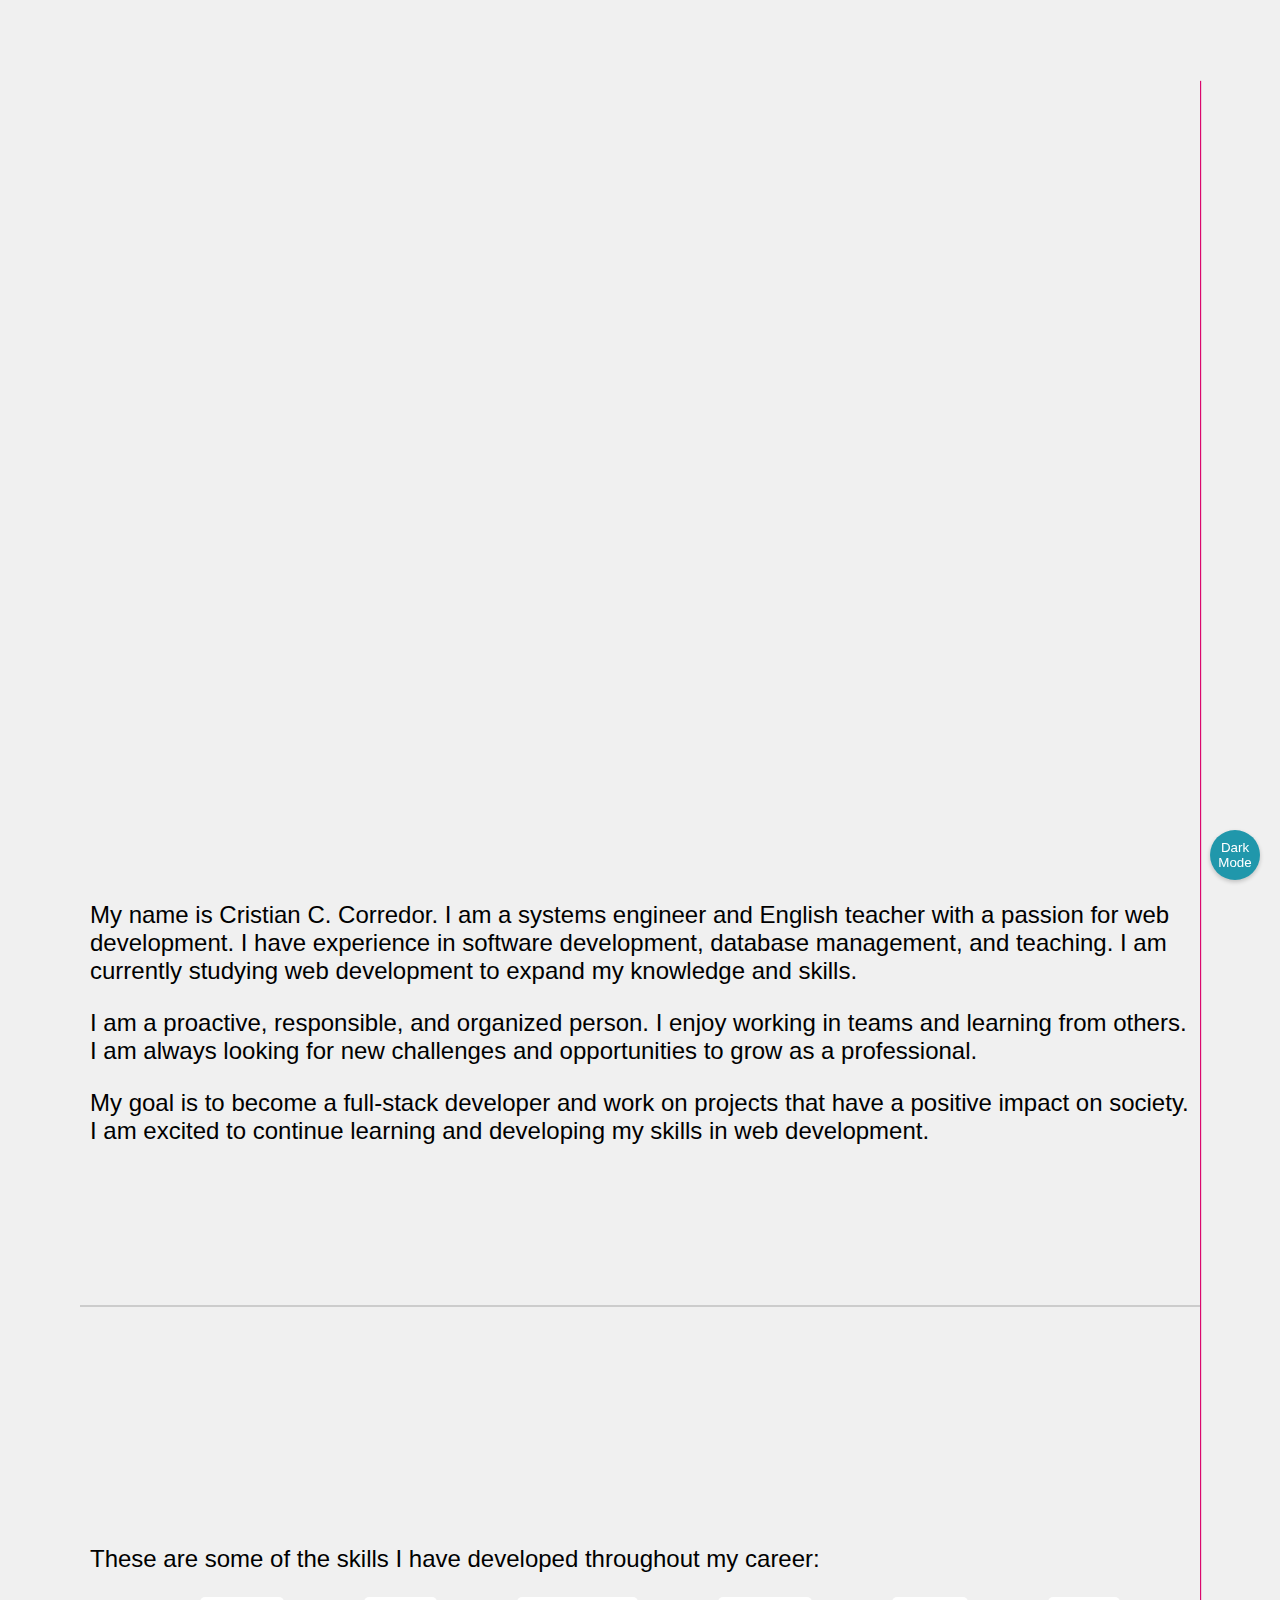
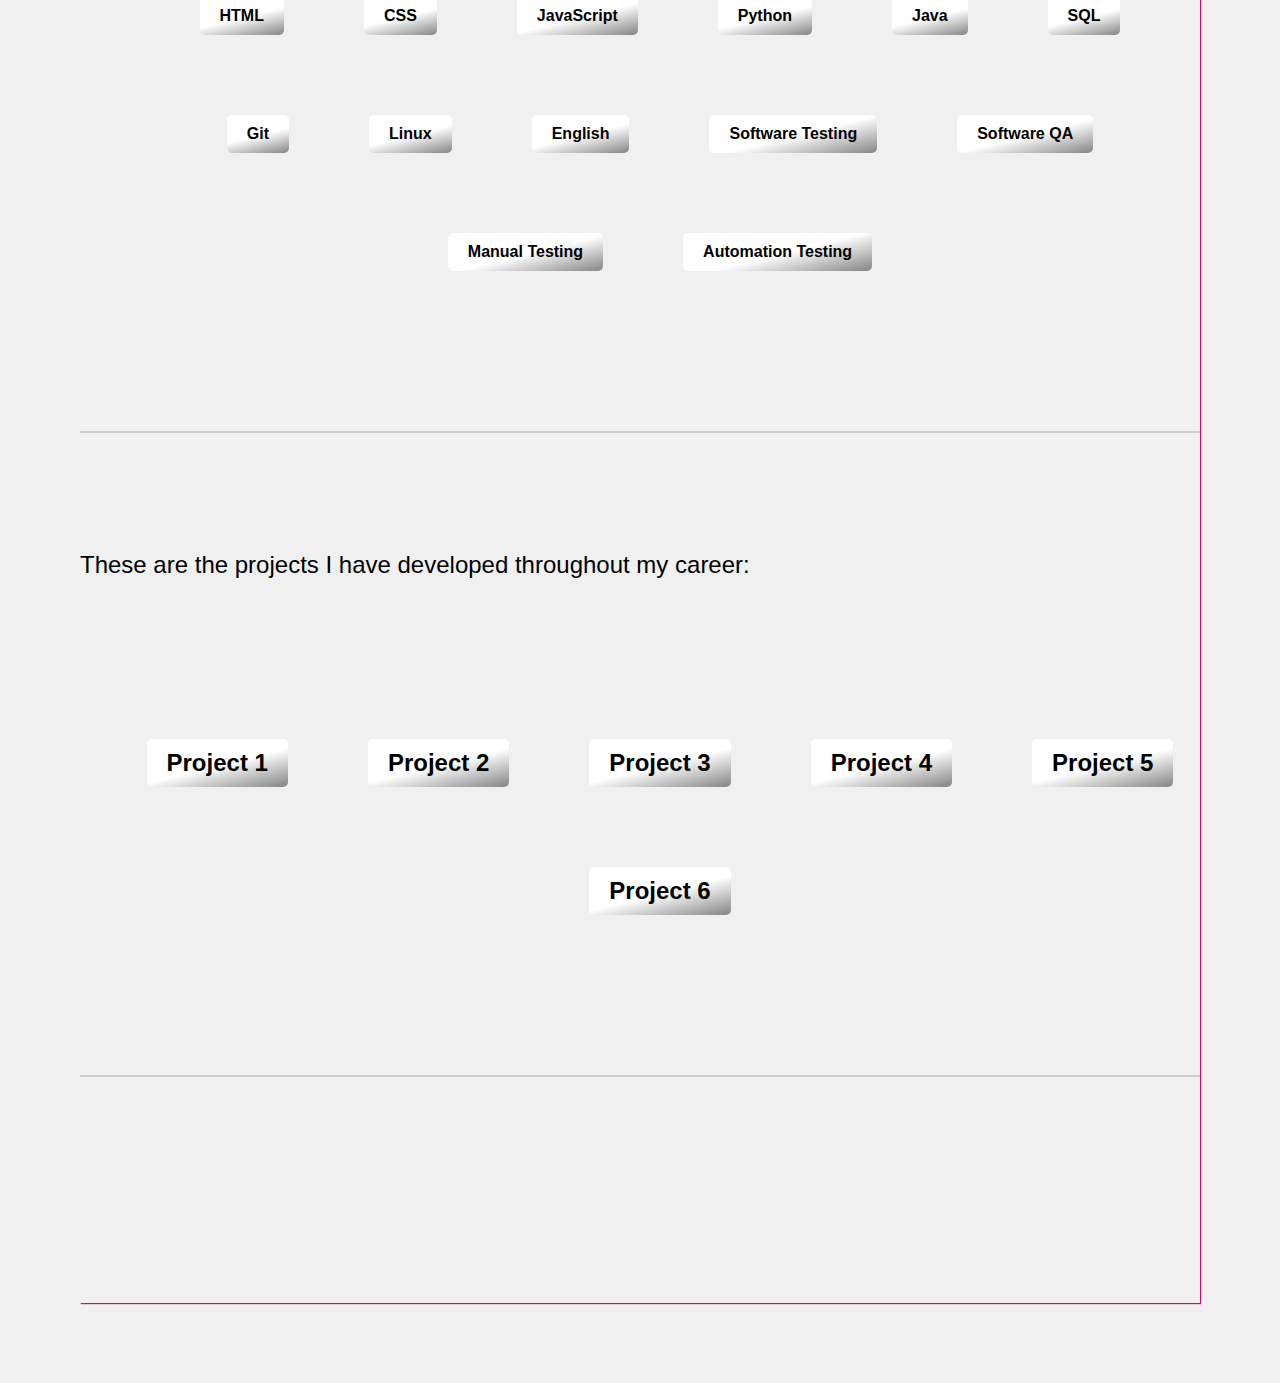
<file: index.html>
<!DOCTYPE html>
<html lang="es">
<head>
    <meta charset="UTF-8">
    <meta name="viewport" content="width=device-width, initial-scale=1.0">
    <meta name="description" content="Cristian C. Corredor's portfolio showcasing skills, projects, and contact information.">
    <meta name="keywords" content="Cristian C. Corredor, portfolio, systems engineer, English teacher, web development, projects">
    <meta name="author" content="Cristian C. Corredor">
    <link rel="stylesheet" href="estilos/styles.css">
    <link rel="stylesheet" href="estilos/responsive.css">
    <link rel="stylesheet" href="https://cdnjs.cloudflare.com/ajax/libs/font-awesome/5.15.4/css/all.min.css">

    <title>Mi Proyecto</title>
</head>
<body>
    <div class="container">
        <header>
            <div class="photo"><img src="assets/img/logo.jpg" alt="Logo"></div>
            <nav>
                <ul>
                    <li><a href="#about-section">About</a></li>
                    <li><a href="#skills-section">Skills</a></li>
                    <li><a href="#projects-section">Projects</a></li>
                    <li><a href="contact.html">Contact</a></li>
                </ul>
            </nav>
            <section class="main-section">
                <div>
                    <h1>Cristian C. Corredor</h1>
                    <p>Systems Engineer and English Teacher</p>
                    <p>Web Development Student</p>
                </div>
                <p>Welcome to my portfolio! Here you will find information about my skills, projects, and how to contact me. I am passionate about web development and always eager to learn new technologies.</p>
            </section>
        </header>
        <main>
            <section id="about-section" class="about-section">
                <h2>About</h2>
                <div class="about-content">
                    <div class="about-text">
                        <p>My name is Cristian C. Corredor. I am a systems engineer and English teacher with a passion for web development. I have experience in software development, database management, and teaching. I am currently studying web development to expand my knowledge and skills.</p>
                        <p>I am a proactive, responsible, and organized person. I enjoy working in teams and learning from others. I am always looking for new challenges and opportunities to grow as a professional.</p>
                        <p>My goal is to become a full-stack developer and work on projects that have a positive impact on society. I am excited to continue learning and developing my skills in web development.</p>
                    </div>
                </div>
            </section>
            <div class="section-divider"></div>
            <section id="skills-section" class="skills-section">
                <h2>Skills</h2>
                <div class="skills-content">
                    <div class="skills-text">
                        <p>These are some of the skills I have developed throughout my career:</p>
                        <ul>
                            <li>HTML</li>
                            <li>CSS</li>
                            <li>JavaScript</li>
                            <li>Python</li>
                            <li>Java</li>
                            <li>SQL</li>
                            <li>Git</li>
                            <li>Linux</li>
                            <li>English</li>
                            <li>Software Testing</li>
                            <li>Software QA</li>
                            <li>Manual Testing</li>
                            <li>Automation Testing</li>
                        </ul>
                    </div>

                </div>
            </section>
            <div class="section-divider"></div>
            <section id="projects-section" class="projects-section">
                <h2>Projects</h2>
                <p>These are the projects I have developed throughout my career:</p>
                <div class="projects-content">
                    <ul>
                        <li><a href="https://github.com/kamiloborrero95/productPreviewcard">Project 1</a></li>
                        <li><a href="#">Project 2</a></li>
                        <li><a href="#">Project 3</a></li>
                        <li><a href="#">Project 4</a></li>
                        <li><a href="#">Project 5</a></li>
                        <li><a href="#">Project 6</a></li>

                    </ul>
                </div>
            </section>
        </main>
        <div class="section-divider"></div>
        <footer>
            <div class="footer-content">
                <div class="social">
                    <a href="https://linkedin.com/in/camilo-borrero" target="_blank"><i class="fab fa-linkedin"></i></a>
                    <a href="https://wa.me/+573168178821" target="_blank"><i class="fab fa-whatsapp"></i></a>
                    <a href="https://github.com/kamiloborrero95" target="_blank"><i class="fab fa-github"></i></a>
                </div>
                <div class="copy">
                    <p>&copy; 2025 Cristian C. Corredor. All rights reserved.</p>
                    <p class="contactMe-button"><a href="contact.html">CONTACT ME</a></p>
                </div>
            </div>
        </footer>
    </div>
    <button id="dark-mode-toggle" class="dark-mode-toggle">Dark Mode</button>
    <script src="scripts/script.js"></script>
</body>
</html>
</file>
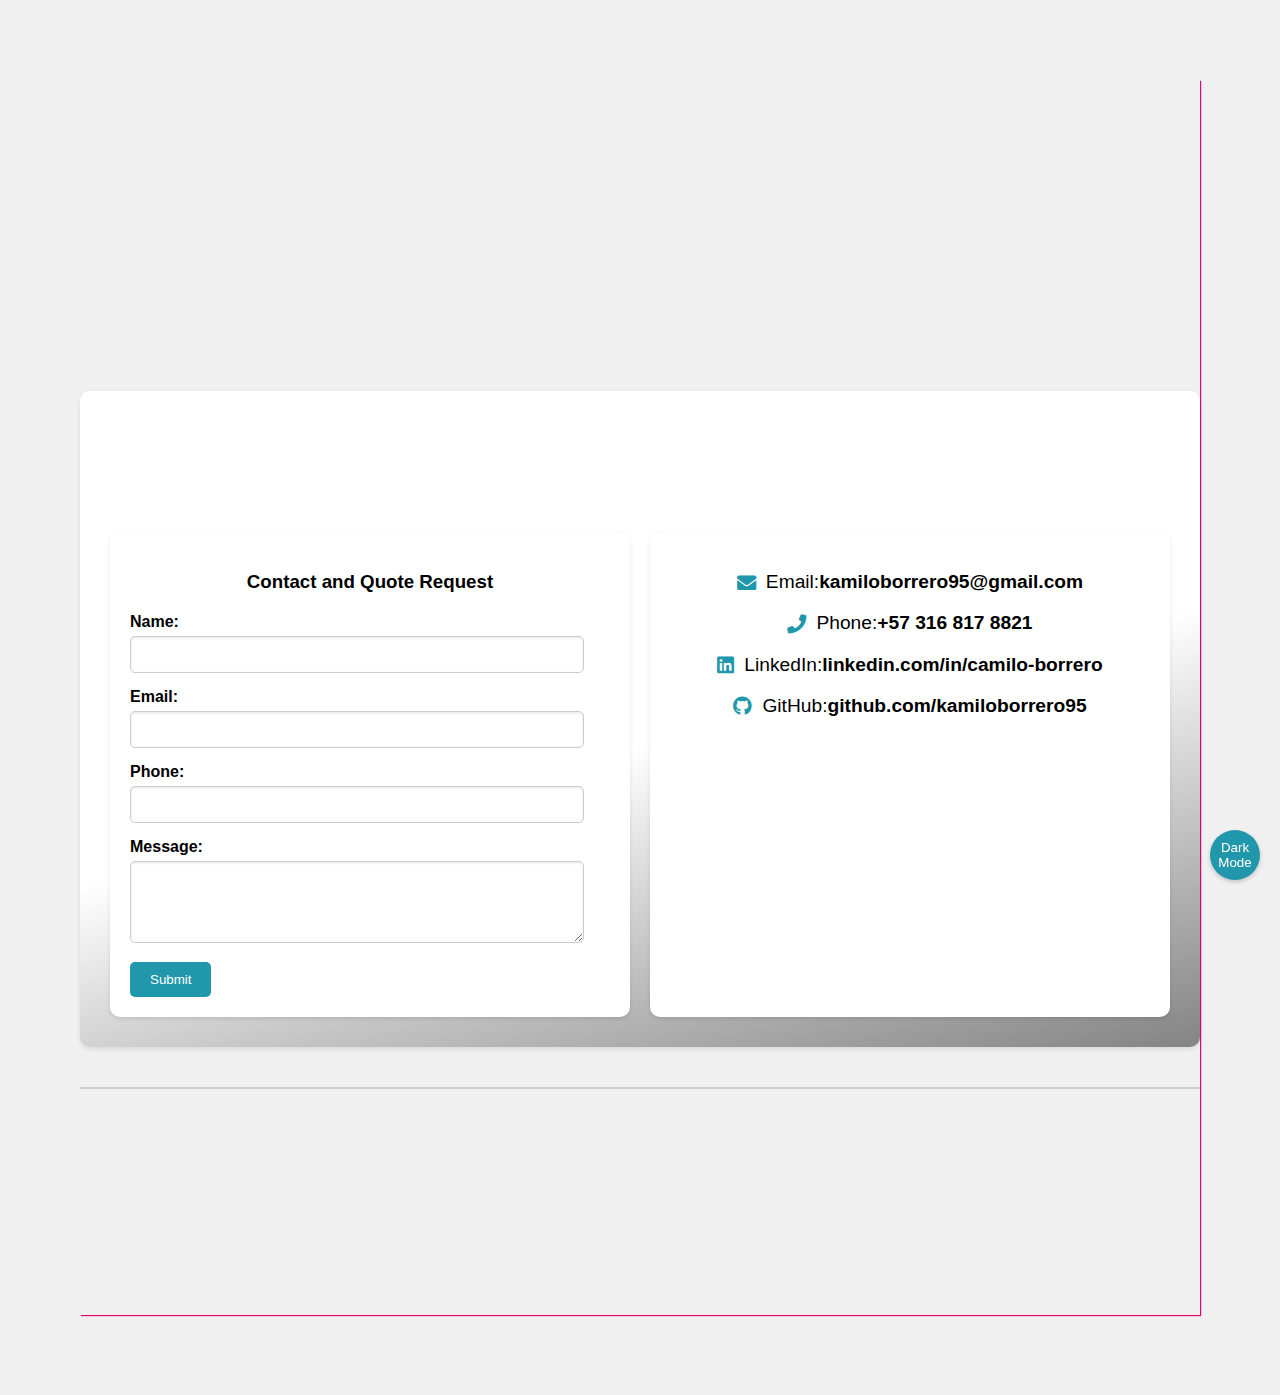
<file: contact.html>
<!DOCTYPE html>
<html lang="es">
<head>
    <meta charset="UTF-8">
    <meta name="viewport" content="width=device-width, initial-scale=1.0">
    <meta name="description" content="Cristian C. Corredor's portfolio contact page.">
    <meta name="keywords" content="Cristian C. Corredor, contact, portfolio, systems engineer, English teacher, web development">
    <meta name="author" content="Cristian C. Corredor">
    <link rel="stylesheet" href="estilos/styles.css">
    <link rel="stylesheet" href="estilos/responsive.css">
    <link rel="stylesheet" href="https://cdnjs.cloudflare.com/ajax/libs/font-awesome/5.15.4/css/all.min.css">
    <title>Contact - Cristian C. Corredor</title>
</head>
<body>
    <div class="container">
        <header>
            <div class="photo"><img src="assets/img/logo.jpg" alt="Logo"></div>
            <nav>
                <ul>
                    <li><a href="index.html"><i class="fas fa-arrow-left"></i> Home</a></li>
                </ul>
            </nav>
            <section class="main-section">
                <div>
                    <h1>Contact Me</h1>
                    <p>Feel free to reach out to me through any of the following methods:</p>
                </div>
            </section>
        </header>
        <main>
            <section id="contact-section" class="contact-section">
                <h2>Contact Information</h2>
                <div class="contact-content">
                    <div class="contact-form">
                        <h3>Contact and Quote Request</h3>
                        <form action="submit_form.php" method="post">
                            <label for="name">Name:</label>
                            <input type="text" id="name" name="name" required>
                            
                            <label for="email">Email:</label>
                            <input type="email" id="email" name="email" required>
                            
                            <label for="phone">Phone:</label>
                            <input type="tel" id="phone" name="phone" required>
                            
                            <label for="message">Message:</label>
                            <textarea id="message" name="message" rows="4" required></textarea>
                            
                            <button type="submit">Submit</button>
                        </form>
                    </div>
                    <div class="contact-info">
                        <p><i class="fas fa-envelope"></i>Email: <a href="mailto:kamiloborrero95@gmail.com">kamiloborrero95@gmail.com</a></p>
                        <p><i class="fas fa-phone"></i>Phone: <a href="tel:+573168178821">+57 316 817 8821</a></p>
                        <p><i class="fab fa-linkedin"></i>LinkedIn: <a href="https://linkedin.com/in/camilo-borrero" target="_blank">linkedin.com/in/camilo-borrero</a></p>
                        <p><i class="fab fa-github"></i>GitHub: <a href="https://github.com/kamiloborrero95" target="_blank">github.com/kamiloborrero95</a></p>
                    </div>
                </div>
            </section>
        </main>
        <div class="section-divider"></div>
        <footer>
            <div class="footer-content">
                <div class="social">
                    <a href="https://linkedin.com/in/camilo-borrero" target="_blank"><i class="fab fa-linkedin"></i></a>
                    <a href="https://wa.me/+573168178821" target="_blank"><i class="fab fa-whatsapp"></i></a>
                    <a href="https://github.com/kamiloborrero95" target="_blank"><i class="fab fa-github"></i></a>
                </div>
                <div class="copy">
                    <p>&copy; 2025 Cristian C. Corredor. All rights reserved.</p>
                    <p class="contactMe-button"><a href="index.html">Go Home</a></p>
                </div>
            </div>
        </footer>
    </div>
    <button id="dark-mode-toggle" class="dark-mode-toggle">Dark Mode</button>
    <script src="scripts/script.js"></script>
</body>
</html>
</file>
<file: estilos/styles.css>
:root {
    --primary-color: #2097AB;
    --secondary-color: #DB076E;
    --text-color: #000;
    --background-color: #f0f0f0;
    --font-family: Arial, sans-serif;
    --header-background: linear-gradient(166deg, rgba(255,255,255,1) 0%, rgba(255,255,255,1) 53%, rgba(132,132,132,1) 100%);
}

body {
    font-family: var(--font-family);
    margin: 5rem;
    padding: 0;
    background-color: var(--background-color);
    box-shadow: var(--secondary-color) 1px 1px 1px;
    color: var(--text-color);
}

p {
    font-size: 1.5em;
}

h1, h2 {
    text-align: center;
    text-decoration: overline;
    font-style: italic;
    text-shadow: var(--text-color) 1px 1px 1px;
    color: var(--primary-color);
    font-size: 2.5em;
    opacity: 0;
    transform: translateY(-20px);
    animation: fadeInUp 1s forwards;
}

#app {
    text-align: center;
    padding: 50px;
}

header {
    display: flex;
    flex-direction: column;
    align-items: center;
    justify-content: space-around;
    flex-wrap: wrap;
    padding: 20px;
    background: var(--header-background);
    box-shadow: 0 2px 4px rgba(0, 0, 0, 0.1);
    opacity: 0;
    transform: translateY(-20px);
    animation: fadeInUp 1s forwards 0.5s;
}

header .photo {
    display: flex;
    align-items: center;
}

header .photo img {
    height: 7em;
    width: auto;
    box-shadow: var(--primary-color) 1px 1px 1px;
    border-radius: 10px;
}

header nav {
    display: flex;
    flex-direction: column;
    align-items: center;
    color: #333;
}

header nav .photo {
    margin-bottom: 10px;
}

header nav ul {
    list-style: none;
    display: flex;
    gap: 5em;
    margin: 2em 0;
    padding: 0;
    flex-direction: row;
    justify-content: space-around;
    align-items: center;
}

header nav ul li {
    display: inline;
    position: relative;
}

header nav ul li a {
    text-decoration: none;
    color: var(--text-color);
    font-weight: bold;
    position: relative;
    padding: 5px 0;
}

header nav ul li a::before,
header nav ul li a::after {
    content: '';
    position: absolute;
    width: 0;
    height: 2px;
    bottom: 0;
    background-color: var(--secondary-color);
    transition: width 0.3s ease-in-out;
}

header nav ul li a::before {
    left: 50%;
}

header nav ul li a::after {
    right: 50%;
}

header nav ul li a:hover {
    color: var(--primary-color);
}

header nav ul li a:hover::before,
header nav ul li a:hover::after {
    width: 50%;
}

.main-section {
    margin: 20px 5px;
    opacity: 0;
    transform: translateY(-20px);
    animation: fadeInUp 1s forwards 1s;
}

.main-section h2 {
    font-size: 24px;
    margin-bottom: 10px;
}

.main-section ul {
    list-style-type: none;
    padding: 0;
}

.main-section ul li {
    margin: 5px 0;
}

.about-section, .skills-section, .projects-content {
    margin: 10em 10px;
}

.skills-content ul,
.projects-content ul {
    display: flex;
    flex-wrap: wrap;
    justify-content: center;
    gap: 5em;
    list-style-type: none;
}

.skills-content ul li,
.projects-content ul li {
    background: var(--header-background);
    color: var(--text-color);
    padding: 10px 20px;
    border-radius: 5px;
    text-align: center;
    font-weight: bold;
    cursor: pointer;
    transition: background 0.3s ease-in-out;
}

.skills-content ul li:hover,
.projects-content ul li:hover {
    background: linear-gradient(166deg, rgba(132,132,132,1) 0%, rgba(255,255,255,1) 100%);
}

.projects-content ul li a {
    text-decoration: none;
    color: inherit;
    font-size: 1.5em;
}

.section-divider {
    height: 2px;
    background-color: #ccc;
    margin: 40px 0;
}

footer {
    background: var(--header-background);
    padding: 20px 0;
    text-align: center;
    opacity: 0;
    transform: translateY(-20px);
    animation: fadeInUp 1s forwards 1.5s;
}

footer .footer-content {
    display: flex;
    flex-direction: column;
    align-items: center;
    gap: 20px;
}

footer .social {
    display: flex;
    gap: 7em;
}

footer .social a {
    font-size: 3em;
    transition: color 0.3s ease-in-out;
    color: var(--text-color);
}

footer .social a:hover {
    color: var(--primary-color);
}

body.dark-mode footer .social a {
    color: #ffffff;
}

body.dark-mode footer .social a:hover {
    color: #2097AB;
}

footer .copy {
    color: #333;
}

footer .copy p {
    margin: 5px 0;
}

footer .copy a {
    color: var(--text-color);
    text-decoration: none;
    font-weight: bold;
}

footer .copy a:hover {
    color: var(--secondary-color);
}

.contactMe-button {
    box-shadow: #333 1px 1px 1px;
}

.contactMe-button:hover {
    background-color: var(--primary-color);
    color: var(--text-color);
}

@keyframes fadeInUp {
    to {
        opacity: 1;
        transform: translateY(0);
    }
}

.dark-mode-toggle {
    position: fixed;
    bottom: 20px;
    right: 20px;
    background-color: var(--primary-color);
    color: #fff;
    border: none;
    border-radius: 50%;
    width: 50px;
    height: 50px;
    cursor: pointer;
    box-shadow: 0 2px 4px rgba(0, 0, 0, 0.2);
    transition: background-color 0.3s ease-in-out;
}

.dark-mode-toggle:hover {
    background-color: var(--secondary-color);
}

body.dark-mode {
    --primary-color: #1e1e1e;
    --secondary-color: #ff4081;
    --text-color: #fff;
    --background-color: #121212;
    --header-background: linear-gradient(166deg, rgba(30,30,30,1) 0%, rgba(30,30,30,1) 53%, rgba(60,60,60,1) 100%);
}

.contact-section {
    display: flex;
    flex-wrap: wrap;
    justify-content: space-between;
    padding: 20px;
    background: var(--header-background);
    border-radius: 10px;
    box-shadow: 0 2px 4px rgba(0, 0, 0, 0.1);
}

.contact-content {
    display: flex;
    flex-direction: row;
    justify-content: space-between;
    width: 100%;
}

.contact-form, .contact-info {
    flex: 1;
    margin: 10px;
    padding: 20px;
    background: white;
    border-radius: 10px;
    box-shadow: 0 2px 4px rgba(0, 0, 0, 0.1);
}

.contact-form {
    max-width: 45%;
}

.contact-form h3 {
    margin-bottom: 20px;
    color: var(--primary-color);
    text-align: center;
}

.contact-form label {
    display: block;
    margin-bottom: 5px;
    font-weight: bold;
}

.contact-form input, .contact-form textarea {
    width: 90%;
    padding: 10px;
    margin-bottom: 15px;
    border: 1px solid #ccc;
    border-radius: 5px;
    box-shadow: inset 0 1px 3px rgba(0, 0, 0, 0.1);
}

.contact-form button {
    padding: 10px 20px;
    background-color: var(--primary-color);
    color: white;
    border: none;
    border-radius: 5px;
    cursor: pointer;
    transition: background-color 0.3s ease-in-out;
}

.contact-form button:hover {
    background-color: var(--secondary-color);
}

.contact-info {
    max-width: 45%;
    text-align: center;
}

.contact-info p {
    margin-bottom: 10px;
    font-size: 1.2em;
    display: flex;
    align-items: center;
    justify-content: center;
}

.contact-info p i {
    margin-right: 10px;
    color: var(--primary-color);
}

.contact-info a {
    color: var(--primary-color);
    text-decoration: none;
    font-weight: bold;
}

.contact-info a:hover {
    text-decoration: underline;
}
</file>
<file: estilos/responsive.css>
/* Estilos para dispositivos móviles */
@media (max-width: 425px) {
    .contact-info p {
        display: flex;
        flex-direction: column;
        justify-content: center;
    }
}

@media (max-width: 768px) {
    body {
        margin: 0 0 0 7px;
        padding: 0;
        width: 90%;
        font-size: .83em;
    }

    h1, h2 {
        font-size: 1.4em;
    }

    header {
        flex-direction: column;
        align-items: center; /* Centrar el logo y el menú */
    }

    header .photo {
        margin-bottom: 10px;
        cursor: pointer; /* Añadir cursor pointer para indicar que es clickeable */
        height: 5em; /* Ajustar el tamaño del logo */
        display: flex; /* Asegurar que el logo se mantenga visible */
    }

    header nav {
        width: 100%;
        text-align: center; /* Centrar el menú */
    }

    header nav ul {
        display: none; /* Ocultar solo la lista de elementos del menú por defecto */
        flex-direction: column;
        gap: 10px;
        width: 100%;
    }

    header nav ul.active {
        display: flex; /* Mostrar la lista de elementos del menú cuando se activa */
    }

    header nav ul li {
        display: block;
        width: 100%;
    }

    header nav ul li a {
        padding: 10px 0;
        display: block;
        width: 100%;
        text-align: center; /* Centrar los enlaces del menú */
    }

    .main-section {
        padding: 20px;
    }

    .main-section h2 {
        font-size: 20px;
    }

    .main-section ul {
        padding-left: 20px;
    }

    .main-section ul li {
        margin: 10px 0;
    }

    footer .footer-content {
        flex-direction: column;
        align-items: center;
        gap: 10px;
    }

    footer .social {
        display: flex;
        flex-direction: row; /* Asegurar que los iconos se muestren horizontalmente */
        justify-content: center; /* Centrar los iconos */
        gap: 30px; /* Ajustar el espacio entre los iconos */
    }

    footer .social a {
        margin: 5px;
    }

    footer .copy {
        text-align: center;
    }

    .contact-section {
        flex-direction: column;
    }

    .contact-content {
        flex-direction: column;
    }

    .contact-form, .contact-info {
        max-width: 100%;
        margin: 10px 0;
    }
}

/* Mediano (tabletas) */
@media (min-width: 769px) and (max-width: 1024px) {
    header {
        flex-direction: row;
        align-items: center;
    }

    header .photo {
        margin-bottom: 0;
        cursor: default;
        display: flex; /* Asegurar que el logo se mantenga visible */
    }

    header nav {
        display: flex;
        width: auto;
        text-align: left;
    }

    header nav ul {
        flex-direction: row;
        gap: 20px;
        width: auto;
    }

    header nav ul li {
        display: inline;
        width: auto;
    }

    header nav ul li a {
        padding: 5px 0;
        display: inline-block;
        width: auto;
        text-align: left;
    }

    .main-section {
        padding: 40px;
    }

    .main-section h2 {
        font-size: 22px;
    }

    .main-section ul {
        padding-left: 30px;
    }

    .main-section ul li {
        margin: 15px 0;
    }

    footer .social {
        display: flex;
        flex-direction: row;
        align-items: center;
        justify-content: center; /* Centrar los iconos */
        gap: 30px; /* Ajustar el espacio entre los iconos */
    }

    footer .social a {
        margin: 0 10px;
    }

    footer .copy {
        text-align: center;
    }

    .contact-section {
        flex-direction: column;
    }

    .contact-content {
        flex-direction: column;
    }

    .contact-form, .contact-info {
        max-width: 100%;
        margin: 10px 0;
    }
}

@media (min-width: 769px) and (max-width: 1440px) {
    header {
        flex-direction: row;
        align-items: center;
    }

    header .photo {
        margin-bottom: 0;
        cursor: default;
        display: flex; /* Asegurar que el logo se mantenga visible */
    }

    header nav {
        display: flex;
        width: auto;
        text-align: left;
    }

    header nav ul {
        flex-direction: row;
        gap: 20px;
        width: auto;
    }

    header nav ul li {
        display: inline;
        width: auto;
    }

    header nav ul li a {
        padding: 5px 0;
        display: inline-block;
        width: auto;
        text-align: left;
    }

    .main-section {
        padding: 40px;
    }

    .main-section h2 {
        font-size: 22px;
    }

    .main-section ul {
        padding-left: 30px;
    }

    .main-section ul li {
        margin: 15px 0;
    }

    footer .social {
        display: flex;
        flex-direction: row;
        align-items: center;
        justify-content: center; /* Centrar los iconos */
        gap: 30px; /* Ajustar el espacio entre los iconos */
    }

    footer .social a {
        margin: 0 10px;
    }

    footer .copy {
        text-align: center;
    }
}
</file>
